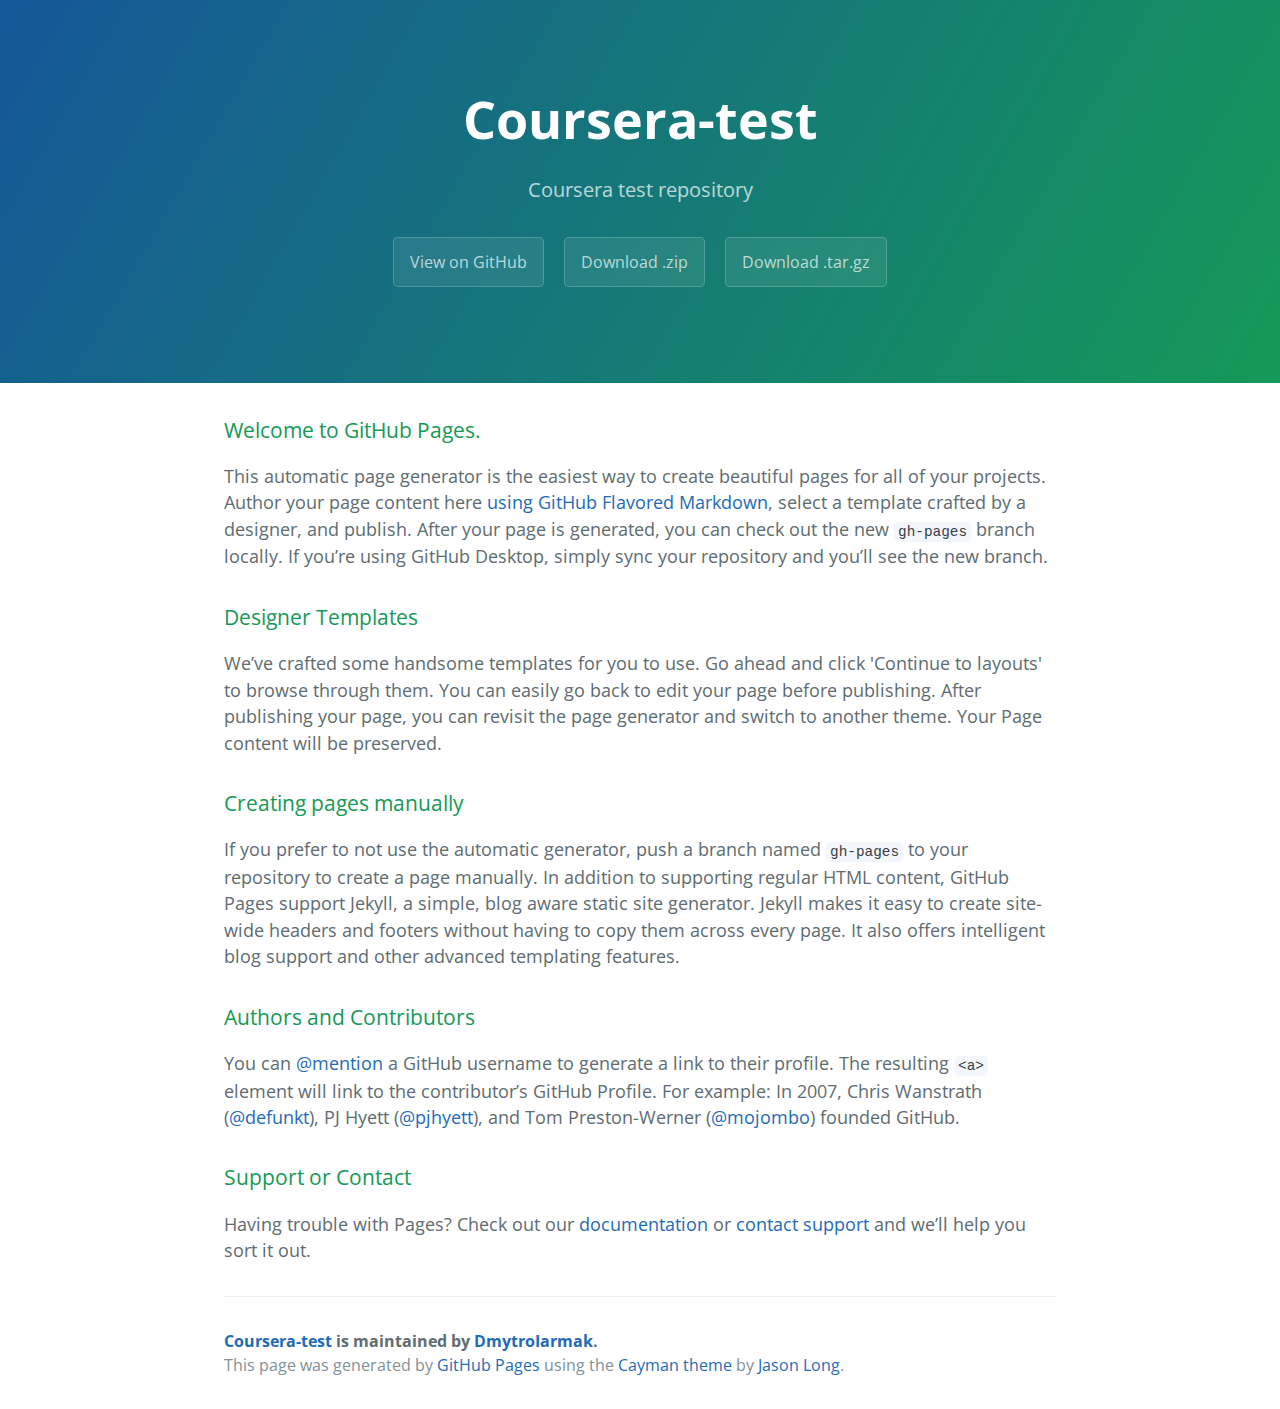
<file: index.html>
<!DOCTYPE html>
<html lang="en-us">
  <head>
    <meta charset="UTF-8">
    <title>Coursera-test by DmytroIarmak</title>
    <meta name="viewport" content="width=device-width, initial-scale=1">
    <link rel="stylesheet" type="text/css" href="stylesheets/normalize.css" media="screen">
    <link href='https://fonts.googleapis.com/css?family=Open+Sans:400,700' rel='stylesheet' type='text/css'>
    <link rel="stylesheet" type="text/css" href="stylesheets/stylesheet.css" media="screen">
    <link rel="stylesheet" type="text/css" href="stylesheets/github-light.css" media="screen">
  </head>
  <body>
    <section class="page-header">
      <h1 class="project-name">Coursera-test</h1>
      <h2 class="project-tagline">Coursera test repository</h2>
      <a href="https://github.com/DmytroIarmak/coursera-test" class="btn">View on GitHub</a>
      <a href="https://github.com/DmytroIarmak/coursera-test/zipball/master" class="btn">Download .zip</a>
      <a href="https://github.com/DmytroIarmak/coursera-test/tarball/master" class="btn">Download .tar.gz</a>
    </section>

    <section class="main-content">
      <h3>
<a id="welcome-to-github-pages" class="anchor" href="#welcome-to-github-pages" aria-hidden="true"><span aria-hidden="true" class="octicon octicon-link"></span></a>Welcome to GitHub Pages.</h3>

<p>This automatic page generator is the easiest way to create beautiful pages for all of your projects. Author your page content here <a href="https://guides.github.com/features/mastering-markdown/">using GitHub Flavored Markdown</a>, select a template crafted by a designer, and publish. After your page is generated, you can check out the new <code>gh-pages</code> branch locally. If you’re using GitHub Desktop, simply sync your repository and you’ll see the new branch.</p>

<h3>
<a id="designer-templates" class="anchor" href="#designer-templates" aria-hidden="true"><span aria-hidden="true" class="octicon octicon-link"></span></a>Designer Templates</h3>

<p>We’ve crafted some handsome templates for you to use. Go ahead and click 'Continue to layouts' to browse through them. You can easily go back to edit your page before publishing. After publishing your page, you can revisit the page generator and switch to another theme. Your Page content will be preserved.</p>

<h3>
<a id="creating-pages-manually" class="anchor" href="#creating-pages-manually" aria-hidden="true"><span aria-hidden="true" class="octicon octicon-link"></span></a>Creating pages manually</h3>

<p>If you prefer to not use the automatic generator, push a branch named <code>gh-pages</code> to your repository to create a page manually. In addition to supporting regular HTML content, GitHub Pages support Jekyll, a simple, blog aware static site generator. Jekyll makes it easy to create site-wide headers and footers without having to copy them across every page. It also offers intelligent blog support and other advanced templating features.</p>

<h3>
<a id="authors-and-contributors" class="anchor" href="#authors-and-contributors" aria-hidden="true"><span aria-hidden="true" class="octicon octicon-link"></span></a>Authors and Contributors</h3>

<p>You can <a href="https://help.github.com/articles/basic-writing-and-formatting-syntax/#mentioning-users-and-teams" class="user-mention">@mention</a> a GitHub username to generate a link to their profile. The resulting <code>&lt;a&gt;</code> element will link to the contributor’s GitHub Profile. For example: In 2007, Chris Wanstrath (<a href="https://github.com/defunkt" class="user-mention">@defunkt</a>), PJ Hyett (<a href="https://github.com/pjhyett" class="user-mention">@pjhyett</a>), and Tom Preston-Werner (<a href="https://github.com/mojombo" class="user-mention">@mojombo</a>) founded GitHub.</p>

<h3>
<a id="support-or-contact" class="anchor" href="#support-or-contact" aria-hidden="true"><span aria-hidden="true" class="octicon octicon-link"></span></a>Support or Contact</h3>

<p>Having trouble with Pages? Check out our <a href="https://help.github.com/pages">documentation</a> or <a href="https://github.com/contact">contact support</a> and we’ll help you sort it out.</p>

      <footer class="site-footer">
        <span class="site-footer-owner"><a href="https://github.com/DmytroIarmak/coursera-test">Coursera-test</a> is maintained by <a href="https://github.com/DmytroIarmak">DmytroIarmak</a>.</span>

        <span class="site-footer-credits">This page was generated by <a href="https://pages.github.com">GitHub Pages</a> using the <a href="https://github.com/jasonlong/cayman-theme">Cayman theme</a> by <a href="https://twitter.com/jasonlong">Jason Long</a>.</span>
      </footer>

    </section>

  
  </body>
</html>
</file>
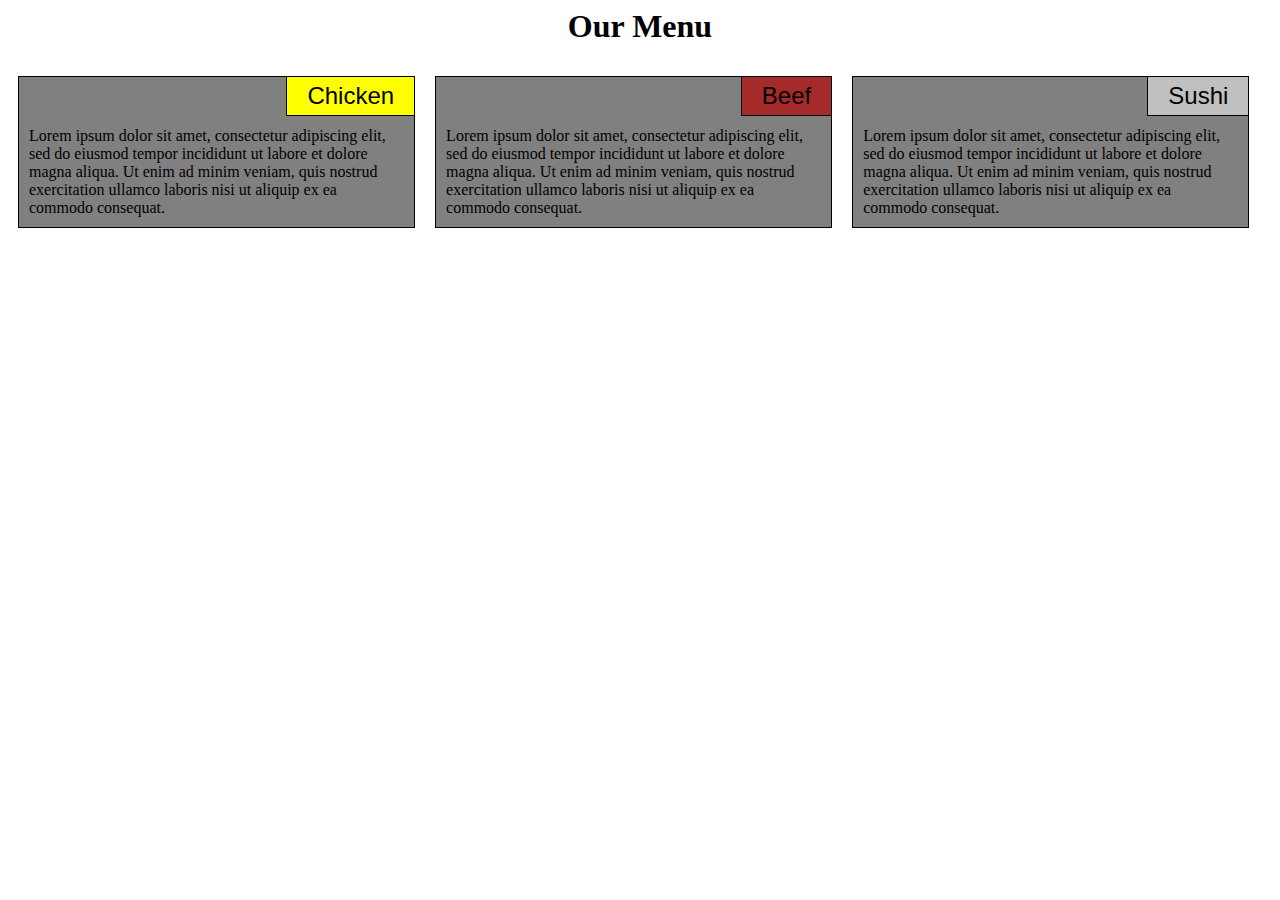
<file: module2-solution/index.html>
<!DOCTYPE <!DOCTYPE html>
<html>
<head>
    <meta charset="utf-8">
    <meta name="viewport" content="width=device-width, initial-scale=1">
	<title>Module 2 solution</title>
	<link rel="stylesheet" href="css/style.css">
<style type="text/css"></style>
</head>
<body>
<h1>Our Menu</h1>

<div class="row">
	<div class="rel col-lg-4 col-md-6">
		<p>Lorem ipsum dolor sit amet, consectetur adipiscing elit, sed do eiusmod tempor incididunt ut labore et dolore magna aliqua. Ut enim ad minim veniam, quis nostrud exercitation ullamco laboris nisi ut aliquip ex ea commodo consequat.</p>
		<div id="chicken" class="header adjust_header">Chicken</div>
	</div>
	<div class="rel col-lg-4 col-md-6">
		<p>Lorem ipsum dolor sit amet, consectetur adipiscing elit, sed do eiusmod tempor incididunt ut labore et dolore magna aliqua. Ut enim ad minim veniam, quis nostrud exercitation ullamco laboris nisi ut aliquip ex ea commodo consequat.</p>
		<div id="beef" class="header adjust_header">Beef</div>
	</div>
	<div class="rel col-lg-4 col-md-12">
		<p>Lorem ipsum dolor sit amet, consectetur adipiscing elit, sed do eiusmod tempor incididunt ut labore et dolore magna aliqua. Ut enim ad minim veniam, quis nostrud exercitation ullamco laboris nisi ut aliquip ex ea commodo consequat.</p>
		<div id="sushi" class="header adjust_header">Sushi</div>
	</div>
</div>

</body>
</html>
</file>
<file: stylesheets/stylesheet.css>
* {
  box-sizing: border-box; }

body {
  padding: 0;
  margin: 0;
  font-family: "Open Sans", "Helvetica Neue", Helvetica, Arial, sans-serif;
  font-size: 16px;
  line-height: 1.5;
  color: #606c71; }

a {
  color: #1e6bb8;
  text-decoration: none; }
  a:hover {
    text-decoration: underline; }

.btn {
  display: inline-block;
  margin-bottom: 1rem;
  color: rgba(255, 255, 255, 0.7);
  background-color: rgba(255, 255, 255, 0.08);
  border-color: rgba(255, 255, 255, 0.2);
  border-style: solid;
  border-width: 1px;
  border-radius: 0.3rem;
  transition: color 0.2s, background-color 0.2s, border-color 0.2s; }
  .btn + .btn {
    margin-left: 1rem; }

.btn:hover {
  color: rgba(255, 255, 255, 0.8);
  text-decoration: none;
  background-color: rgba(255, 255, 255, 0.2);
  border-color: rgba(255, 255, 255, 0.3); }

@media screen and (min-width: 64em) {
  .btn {
    padding: 0.75rem 1rem; } }

@media screen and (min-width: 42em) and (max-width: 64em) {
  .btn {
    padding: 0.6rem 0.9rem;
    font-size: 0.9rem; } }

@media screen and (max-width: 42em) {
  .btn {
    display: block;
    width: 100%;
    padding: 0.75rem;
    font-size: 0.9rem; }
    .btn + .btn {
      margin-top: 1rem;
      margin-left: 0; } }

.page-header {
  color: #fff;
  text-align: center;
  background-color: #159957;
  background-image: linear-gradient(120deg, #155799, #159957); }

@media screen and (min-width: 64em) {
  .page-header {
    padding: 5rem 6rem; } }

@media screen and (min-width: 42em) and (max-width: 64em) {
  .page-header {
    padding: 3rem 4rem; } }

@media screen and (max-width: 42em) {
  .page-header {
    padding: 2rem 1rem; } }

.project-name {
  margin-top: 0;
  margin-bottom: 0.1rem; }

@media screen and (min-width: 64em) {
  .project-name {
    font-size: 3.25rem; } }

@media screen and (min-width: 42em) and (max-width: 64em) {
  .project-name {
    font-size: 2.25rem; } }

@media screen and (max-width: 42em) {
  .project-name {
    font-size: 1.75rem; } }

.project-tagline {
  margin-bottom: 2rem;
  font-weight: normal;
  opacity: 0.7; }

@media screen and (min-width: 64em) {
  .project-tagline {
    font-size: 1.25rem; } }

@media screen and (min-width: 42em) and (max-width: 64em) {
  .project-tagline {
    font-size: 1.15rem; } }

@media screen and (max-width: 42em) {
  .project-tagline {
    font-size: 1rem; } }

.main-content :first-child {
  margin-top: 0; }
.main-content img {
  max-width: 100%; }
.main-content h1, .main-content h2, .main-content h3, .main-content h4, .main-content h5, .main-content h6 {
  margin-top: 2rem;
  margin-bottom: 1rem;
  font-weight: normal;
  color: #159957; }
.main-content p {
  margin-bottom: 1em; }
.main-content code {
  padding: 2px 4px;
  font-family: Consolas, "Liberation Mono", Menlo, Courier, monospace;
  font-size: 0.9rem;
  color: #383e41;
  background-color: #f3f6fa;
  border-radius: 0.3rem; }
.main-content pre {
  padding: 0.8rem;
  margin-top: 0;
  margin-bottom: 1rem;
  font: 1rem Consolas, "Liberation Mono", Menlo, Courier, monospace;
  color: #567482;
  word-wrap: normal;
  background-color: #f3f6fa;
  border: solid 1px #dce6f0;
  border-radius: 0.3rem; }
  .main-content pre > code {
    padding: 0;
    margin: 0;
    font-size: 0.9rem;
    color: #567482;
    word-break: normal;
    white-space: pre;
    background: transparent;
    border: 0; }
.main-content .highlight {
  margin-bottom: 1rem; }
  .main-content .highlight pre {
    margin-bottom: 0;
    word-break: normal; }
.main-content .highlight pre, .main-content pre {
  padding: 0.8rem;
  overflow: auto;
  font-size: 0.9rem;
  line-height: 1.45;
  border-radius: 0.3rem; }
.main-content pre code, .main-content pre tt {
  display: inline;
  max-width: initial;
  padding: 0;
  margin: 0;
  overflow: initial;
  line-height: inherit;
  word-wrap: normal;
  background-color: transparent;
  border: 0; }
  .main-content pre code:before, .main-content pre code:after, .main-content pre tt:before, .main-content pre tt:after {
    content: normal; }
.main-content ul, .main-content ol {
  margin-top: 0; }
.main-content blockquote {
  padding: 0 1rem;
  margin-left: 0;
  color: #819198;
  border-left: 0.3rem solid #dce6f0; }
  .main-content blockquote > :first-child {
    margin-top: 0; }
  .main-content blockquote > :last-child {
    margin-bottom: 0; }
.main-content table {
  display: block;
  width: 100%;
  overflow: auto;
  word-break: normal;
  word-break: keep-all; }
  .main-content table th {
    font-weight: bold; }
  .main-content table th, .main-content table td {
    padding: 0.5rem 1rem;
    border: 1px solid #e9ebec; }
.main-content dl {
  padding: 0; }
  .main-content dl dt {
    padding: 0;
    margin-top: 1rem;
    font-size: 1rem;
    font-weight: bold; }
  .main-content dl dd {
    padding: 0;
    margin-bottom: 1rem; }
.main-content hr {
  height: 2px;
  padding: 0;
  margin: 1rem 0;
  background-color: #eff0f1;
  border: 0; }

@media screen and (min-width: 64em) {
  .main-content {
    max-width: 64rem;
    padding: 2rem 6rem;
    margin: 0 auto;
    font-size: 1.1rem; } }

@media screen and (min-width: 42em) and (max-width: 64em) {
  .main-content {
    padding: 2rem 4rem;
    font-size: 1.1rem; } }

@media screen and (max-width: 42em) {
  .main-content {
    padding: 2rem 1rem;
    font-size: 1rem; } }

.site-footer {
  padding-top: 2rem;
  margin-top: 2rem;
  border-top: solid 1px #eff0f1; }

.site-footer-owner {
  display: block;
  font-weight: bold; }

.site-footer-credits {
  color: #819198; }

@media screen and (min-width: 64em) {
  .site-footer {
    font-size: 1rem; } }

@media screen and (min-width: 42em) and (max-width: 64em) {
  .site-footer {
    font-size: 1rem; } }

@media screen and (max-width: 42em) {
  .site-footer {
    font-size: 0.9rem; } }
</file>
<file: stylesheets/github-light.css>
/*
   Copyright 2014 GitHub Inc.

   Licensed under the Apache License, Version 2.0 (the "License");
   you may not use this file except in compliance with the License.
   You may obtain a copy of the License at

       http://www.apache.org/licenses/LICENSE-2.0

   Unless required by applicable law or agreed to in writing, software
   distributed under the License is distributed on an "AS IS" BASIS,
   WITHOUT WARRANTIES OR CONDITIONS OF ANY KIND, either express or implied.
   See the License for the specific language governing permissions and
   limitations under the License.

*/

.pl-c /* comment */ {
  color: #969896;
}

.pl-c1      /* constant, markup.raw, meta.diff.header, meta.module-reference, meta.property-name, support, support.constant, support.variable, variable.other.constant */,
.pl-s .pl-v /* string variable */ {
  color: #0086b3;
}

.pl-e  /* entity */,
.pl-en /* entity.name */ {
  color: #795da3;
}

.pl-s .pl-s1 /* string source */,
.pl-smi      /* storage.modifier.import, storage.modifier.package, storage.type.java, variable.other, variable.parameter.function */ {
  color: #333;
}

.pl-ent /* entity.name.tag */ {
  color: #63a35c;
}

.pl-k /* keyword, storage, storage.type */ {
  color: #a71d5d;
}

.pl-pds              /* punctuation.definition.string, string.regexp.character-class */,
.pl-s                /* string */,
.pl-s .pl-pse .pl-s1 /* string punctuation.section.embedded source */,
.pl-sr               /* string.regexp */,
.pl-sr .pl-cce       /* string.regexp constant.character.escape */,
.pl-sr .pl-sra       /* string.regexp string.regexp.arbitrary-repitition */,
.pl-sr .pl-sre       /* string.regexp source.ruby.embedded */ {
  color: #183691;
}

.pl-v /* variable */ {
  color: #ed6a43;
}

.pl-id /* invalid.deprecated */ {
  color: #b52a1d;
}

.pl-ii /* invalid.illegal */ {
  background-color: #b52a1d;
  color: #f8f8f8;
}

.pl-sr .pl-cce /* string.regexp constant.character.escape */ {
  color: #63a35c;
  font-weight: bold;
}

.pl-ml /* markup.list */ {
  color: #693a17;
}

.pl-mh        /* markup.heading */,
.pl-mh .pl-en /* markup.heading entity.name */,
.pl-ms        /* meta.separator */ {
  color: #1d3e81;
  font-weight: bold;
}

.pl-mq /* markup.quote */ {
  color: #008080;
}

.pl-mi /* markup.italic */ {
  color: #333;
  font-style: italic;
}

.pl-mb /* markup.bold */ {
  color: #333;
  font-weight: bold;
}

.pl-md /* markup.deleted, meta.diff.header.from-file */ {
  background-color: #ffecec;
  color: #bd2c00;
}

.pl-mi1 /* markup.inserted, meta.diff.header.to-file */ {
  background-color: #eaffea;
  color: #55a532;
}

.pl-mdr /* meta.diff.range */ {
  color: #795da3;
  font-weight: bold;
}

.pl-mo /* meta.output */ {
  color: #1d3e81;
}
</file>
<file: module2-solution/css/style.css>
h1 {
text-align: center;
}

p {
	background-color: gray;
	padding: 50px 10px 10px 10px;
	margin: 10px;
	border: 1px solid black;
}

.row{
	width:100%;
}

.rel{
	position: relative;
}

.header{
	position: absolute;
	top: 10px;
	right:10px;
	border:1px solid black;
	font-family: Arial;
	padding:5px 20px 5px 20px;
	font-size: 24;
}

#chicken{
background-color: yellow;
}

#beef{
background-color: brown;
}

#sushi{
background-color: silver;
}

/*** Desktop ***/
@media (min-width: 992px){
	.col-lg-4{
		float:left;
	}
	.col-lg-4{
		width:33%;
	}
}

/*** Tablet ***/
@media (min-width: 768px) and (max-width: 991px){
	.col-md-6{
		float:left;
	}
	.col-md-6{
		width:50%;
	}

	.col-md-12{
		float:left;
		width:100%;
	}
}


/*** Mobile ***/
@media (max-width: 767px){
	.adjust_header{
		float:left;
	}
	.adjust_header{
		top: 0;
	}
}
</file>
